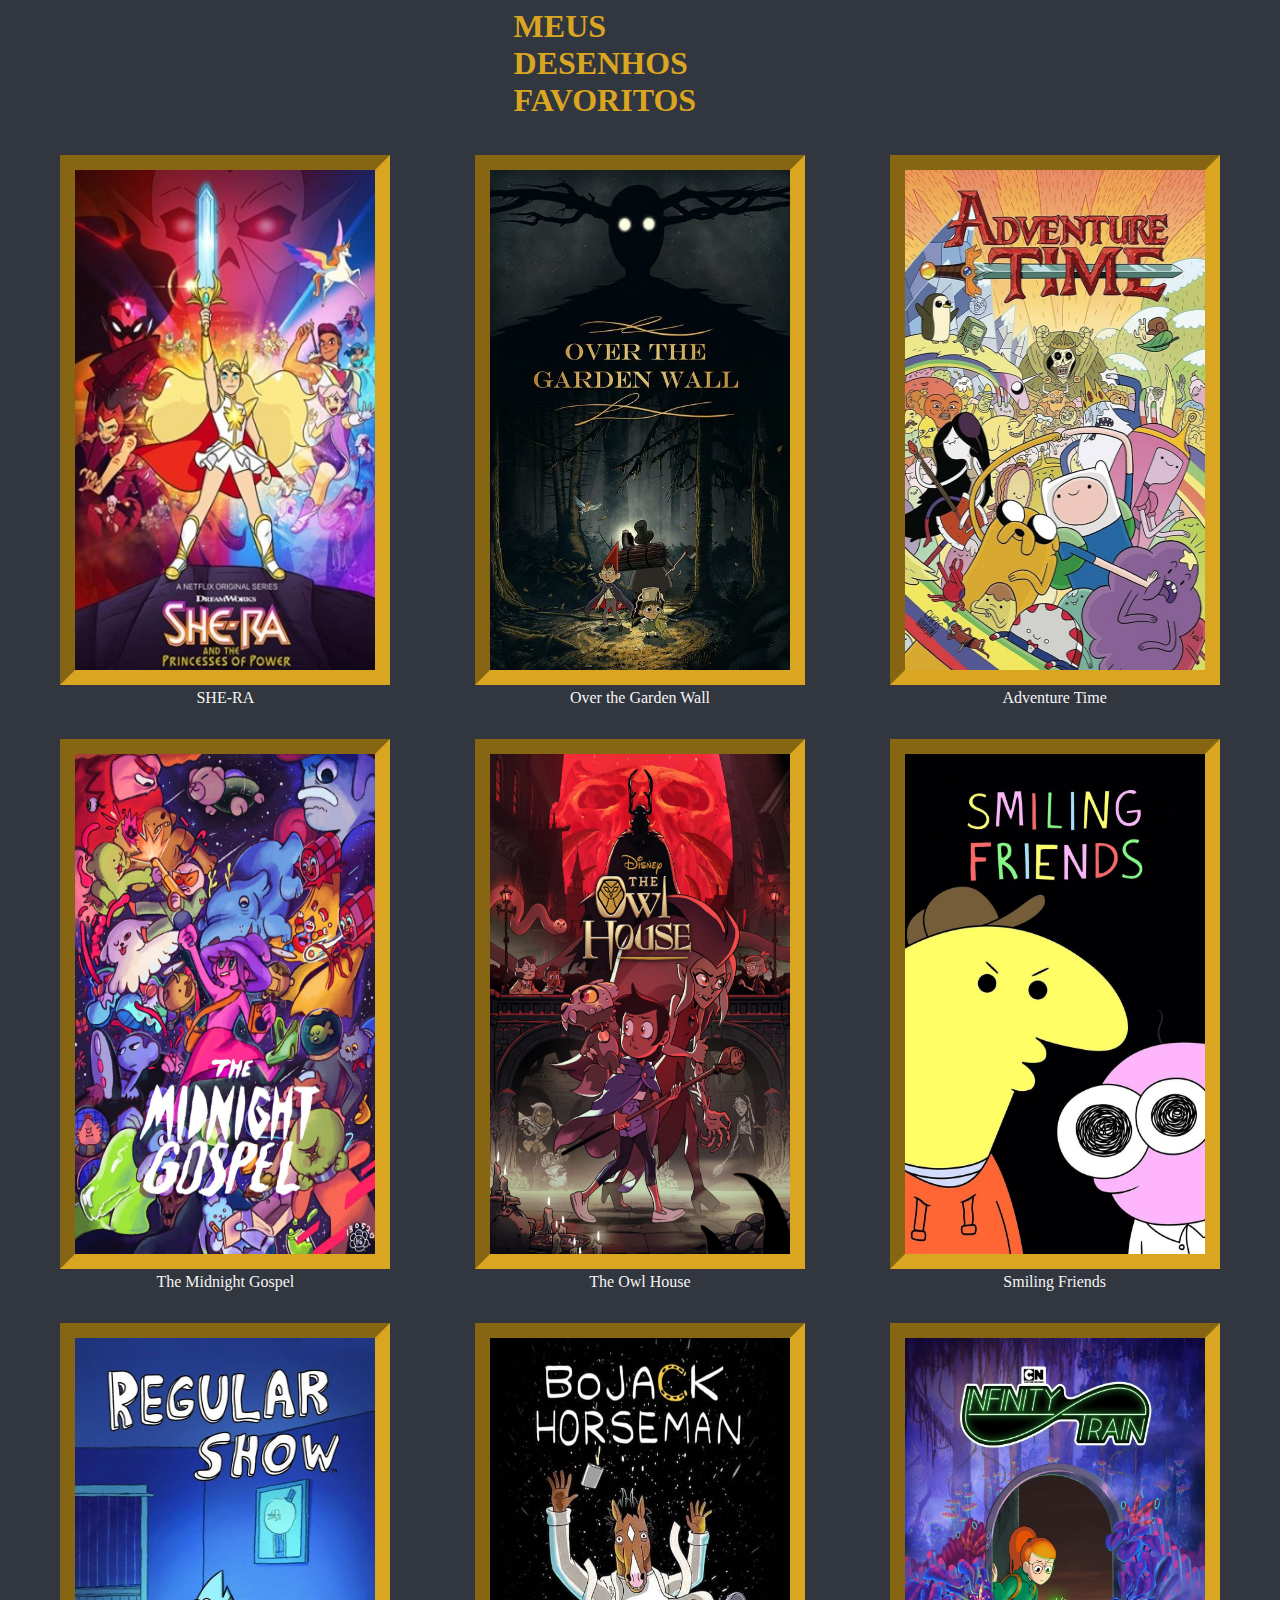
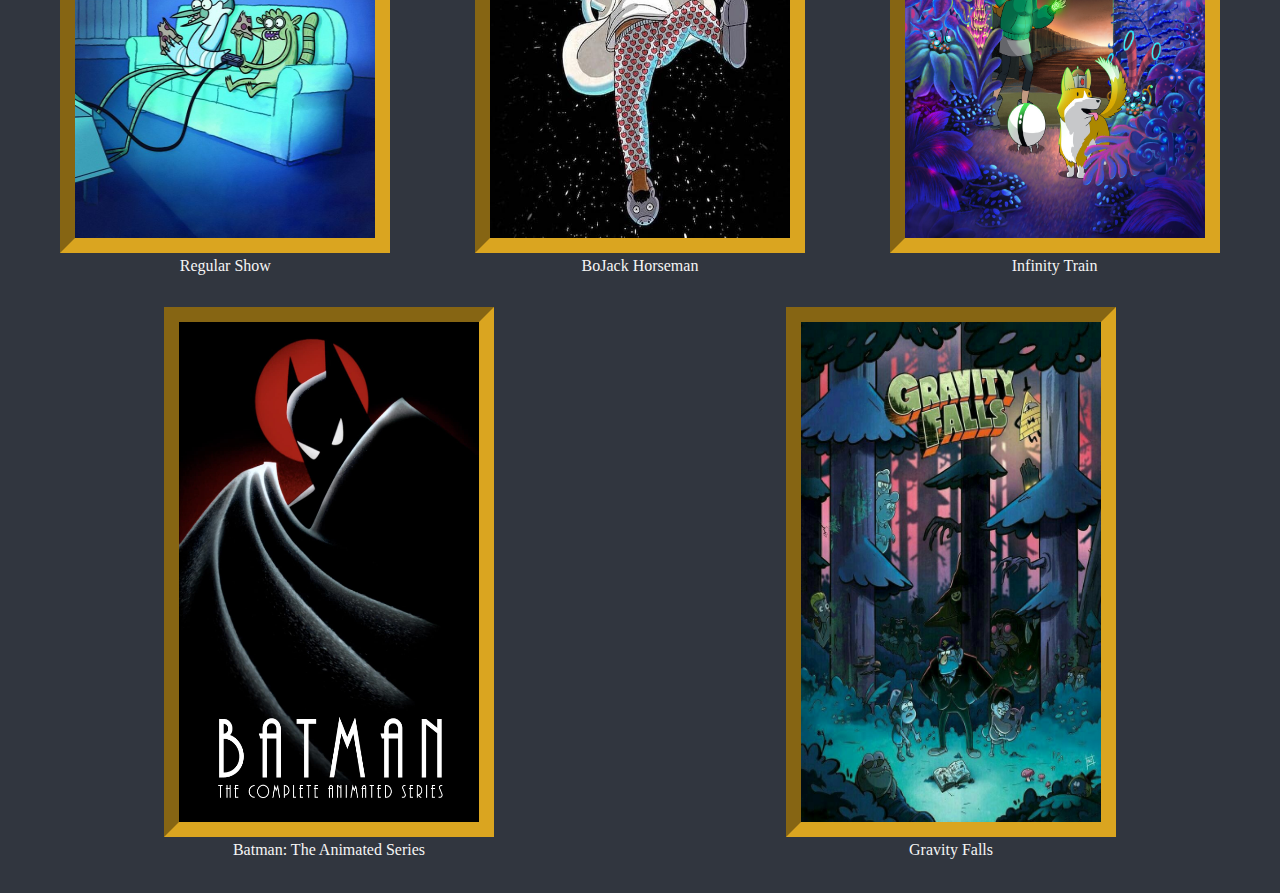
<file: index.html>
<!DOCTYPE html>
<html lang="en">
<head>
    <meta charset="UTF-8">
    <meta name="viewport" content="width=device-width, initial-scale=1.0">
    <link rel="stylesheet" type="text/css" href="estilo.css">
    <title>meus deenhos favoritos</title>
</head>
<body class="fundofora">
    <h1 class="logo">MEUS DESENHOS FAVORITOS</h1>
    <div class="container">
        <div class="odal"> 
         <figure>
             <a href="s.html"><img class="imagem" src="img/she-ra.jpg" alt="she-ra"></a>
        <figcaption class="texto">SHE-RA</figcaption></figure>
        <figure>
            <a href="o.html"><img class="imagem" src="img/gardem.jpg" alt="she-ra"></a>
        <figcaption class="texto">Over the Garden Wall</figcaption></figure>
        <figure>
            <a href="a.html"><img class="imagem" src="img/adventure.jpg" alt="she-ra"></a>
        <figcaption class="texto">Adventure Time</figcaption></figure>
        <figure>
            <a href="m.html"><img class="imagem" src="img/midnight.jpg" alt="she-ra"></a>
        <figcaption class="texto">The Midnight Gospel</figcaption></figure>
        <figure>
            <a href="t.html"><img class="imagem" src="img/house.jpg" alt="she-ra"></a>
        <figcaption class="texto">The Owl House</figcaption></figure>
        <figure>
            <a href="f.html"><img class="imagem" src="img/friends.jpg" alt="she-ra"></a>
        <figcaption class="texto">Smiling Friends</figcaption></figure>
        <figure>
            <a href="r.html"><img class="imagem" src="img/show.jpg" alt="she-ra"></a>
        <figcaption class="texto">Regular Show</figcaption></figure>
        <figure>
            <a href="h.html"><img class="imagem" src="img/bojack.jpg" alt="she-ra"></a>
        <figcaption class="texto">BoJack Horseman</figcaption>
        </figure>
        <figure>
            <a href="i.html"><img class="imagem" src="img/train.jpg" alt="she-ra"></a>
        <figcaption class="texto">Infinity Train</figcaption>
        </figure>
        <figure>
            <a href="b.html"><img class="imagem" src="img/batman.jpg" alt="she-ra"></a>
        <figcaption class="texto">Batman: The Animated Series</figcaption>
        </figure>
        <figure>
            <a href="g.html"><img class="imagem" src="img/falls.jpg" alt="she-ra"></a>
        <figcaption class="texto">Gravity Falls</figcaption>
        </figure>
    </div>
</body>
</html>
</file>
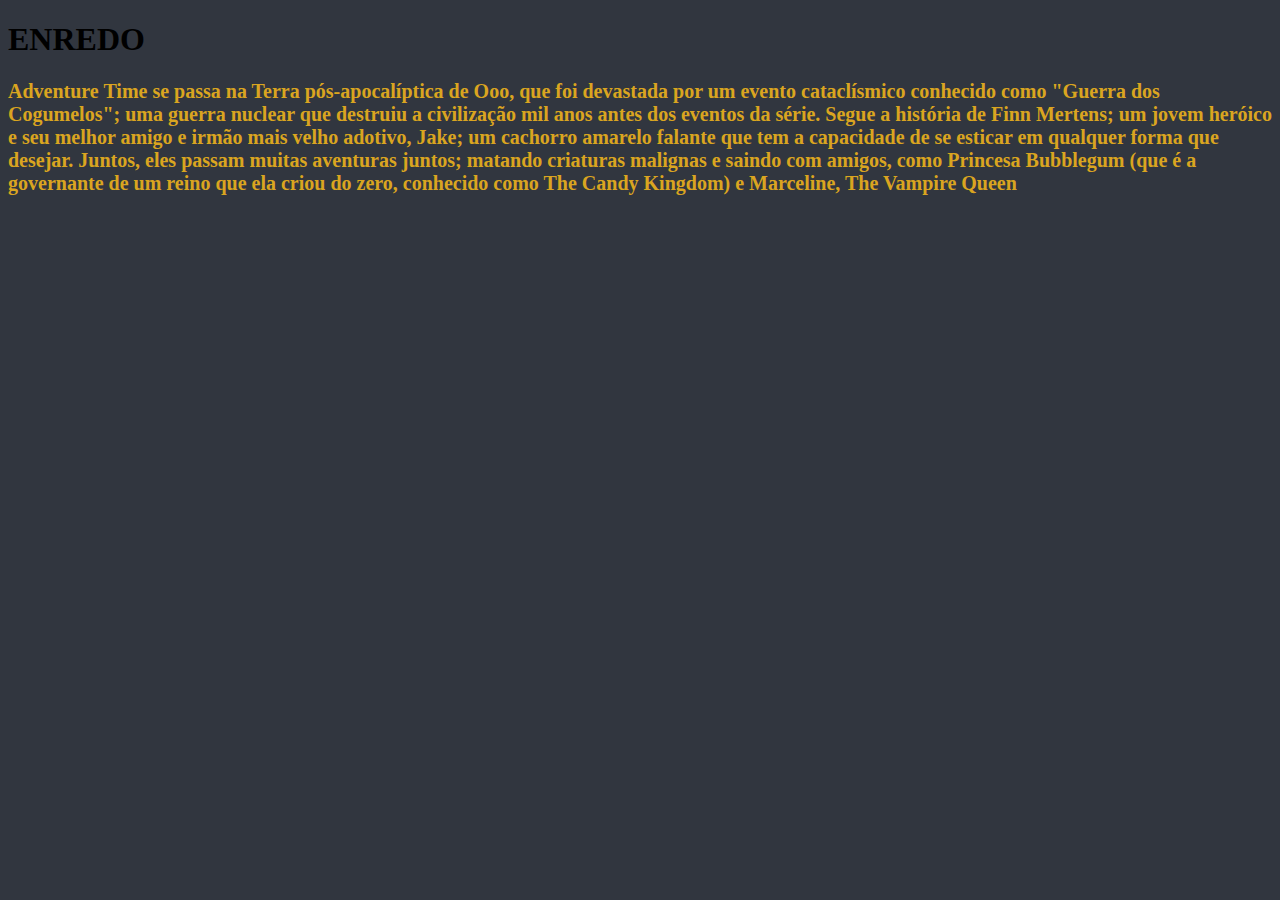
<file: a.html>
<!DOCTYPE html>
<html lang="en">
<head>
    <meta charset="UTF-8">
    <link rel="stylesheet" type="text/css" href="estilo.css">
</head>
<body class="fundofora">
    <h1 class="test"> ENREDO </h1>
    <h1 class="font">
        Adventure Time se passa na Terra pós-apocalíptica de Ooo, que foi devastada por um evento cataclísmico conhecido como "Guerra dos Cogumelos"; uma guerra nuclear que destruiu a civilização mil anos antes dos eventos da série. Segue a história de Finn Mertens; um jovem heróico e seu melhor amigo e irmão mais velho adotivo, Jake; um cachorro amarelo falante que tem a capacidade de se esticar em qualquer forma que desejar. Juntos, eles passam muitas aventuras juntos; matando criaturas malignas e saindo com amigos, como Princesa Bubblegum (que é a governante de um reino que ela criou do zero, conhecido como The Candy Kingdom) e Marceline, The Vampire Queen
    </h1>
    <div>
        <iframe width="560" height="315" src="https://www.youtube.com/embed/BTQAuIvd7zg?si=QSCzi8r_Uyn72ns4" title="YouTube video player" frameborder="0" allow="accelerometer; autoplay; clipboard-write; encrypted-media; gyroscope; picture-in-picture; web-share" referrerpolicy="strict-origin-when-cross-origin" allowfullscreen></iframe>
    </div>
</body>
</html>
</file>
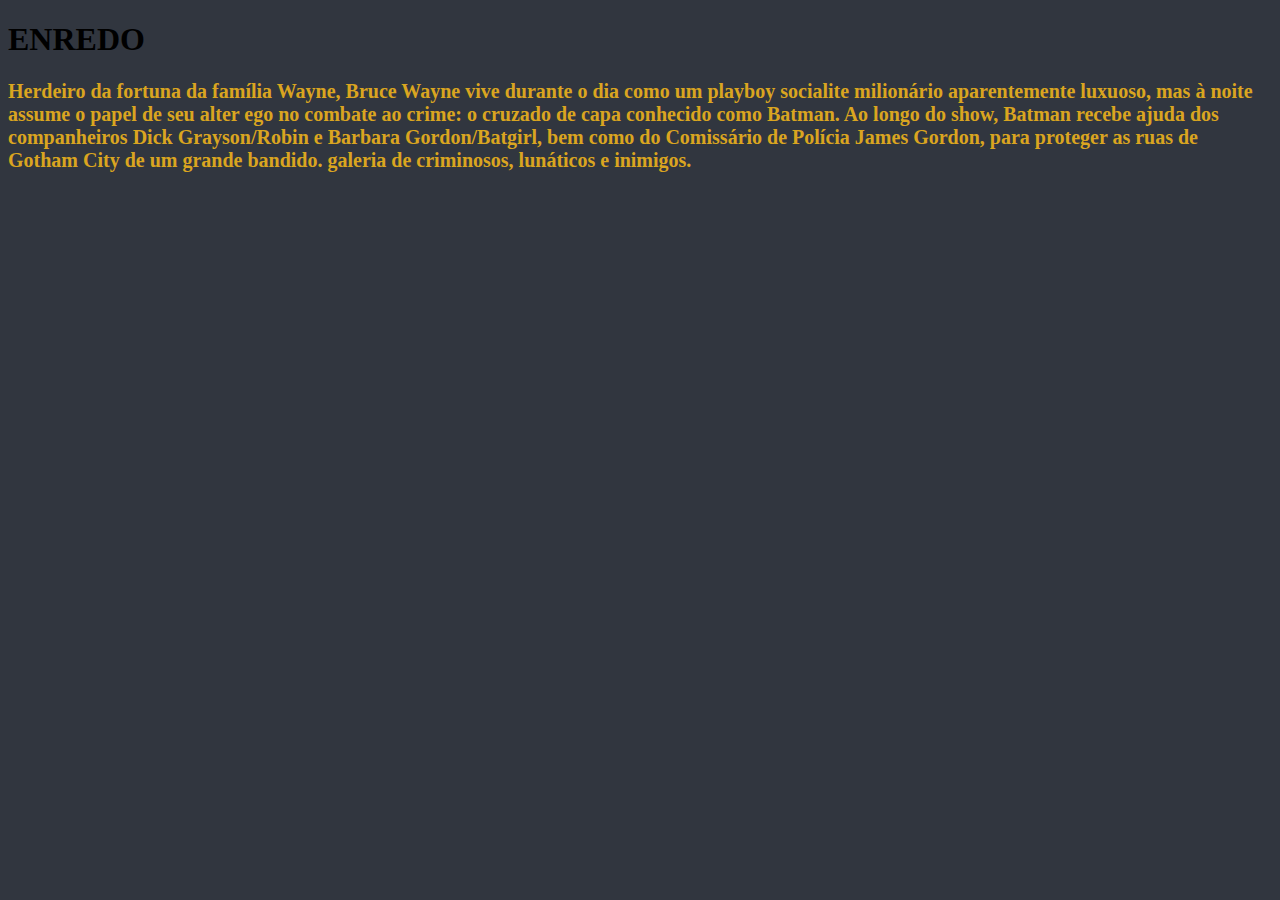
<file: b.html>
<!DOCTYPE html>
<html lang="en">
<head>
    <meta charset="UTF-8">
    <link rel="stylesheet" type="text/css" href="estilo.css">
</head>
<body class="fundofora">
    <h1 class="test"> ENREDO </h1>
    <h1 class="font">
        Herdeiro da fortuna da família Wayne, Bruce Wayne vive durante o dia como um playboy socialite milionário aparentemente luxuoso, mas à noite assume o papel de seu alter ego no combate ao crime: o cruzado de capa conhecido como Batman. Ao longo do show, Batman recebe ajuda dos companheiros Dick Grayson/Robin e Barbara Gordon/Batgirl, bem como do Comissário de Polícia James Gordon, para proteger as ruas de Gotham City de um grande bandido. galeria de criminosos, lunáticos e inimigos.
    </h1>
    <div>
        <iframe width="560" height="315" src="https://www.youtube.com/embed/rrmUk2YUm14?si=7LsakdgvV2JYs2ey" title="YouTube video player" frameborder="0" allow="accelerometer; autoplay; clipboard-write; encrypted-media; gyroscope; picture-in-picture; web-share" referrerpolicy="strict-origin-when-cross-origin" allowfullscreen></iframe>
    </div>
</body>
</html>
</file>
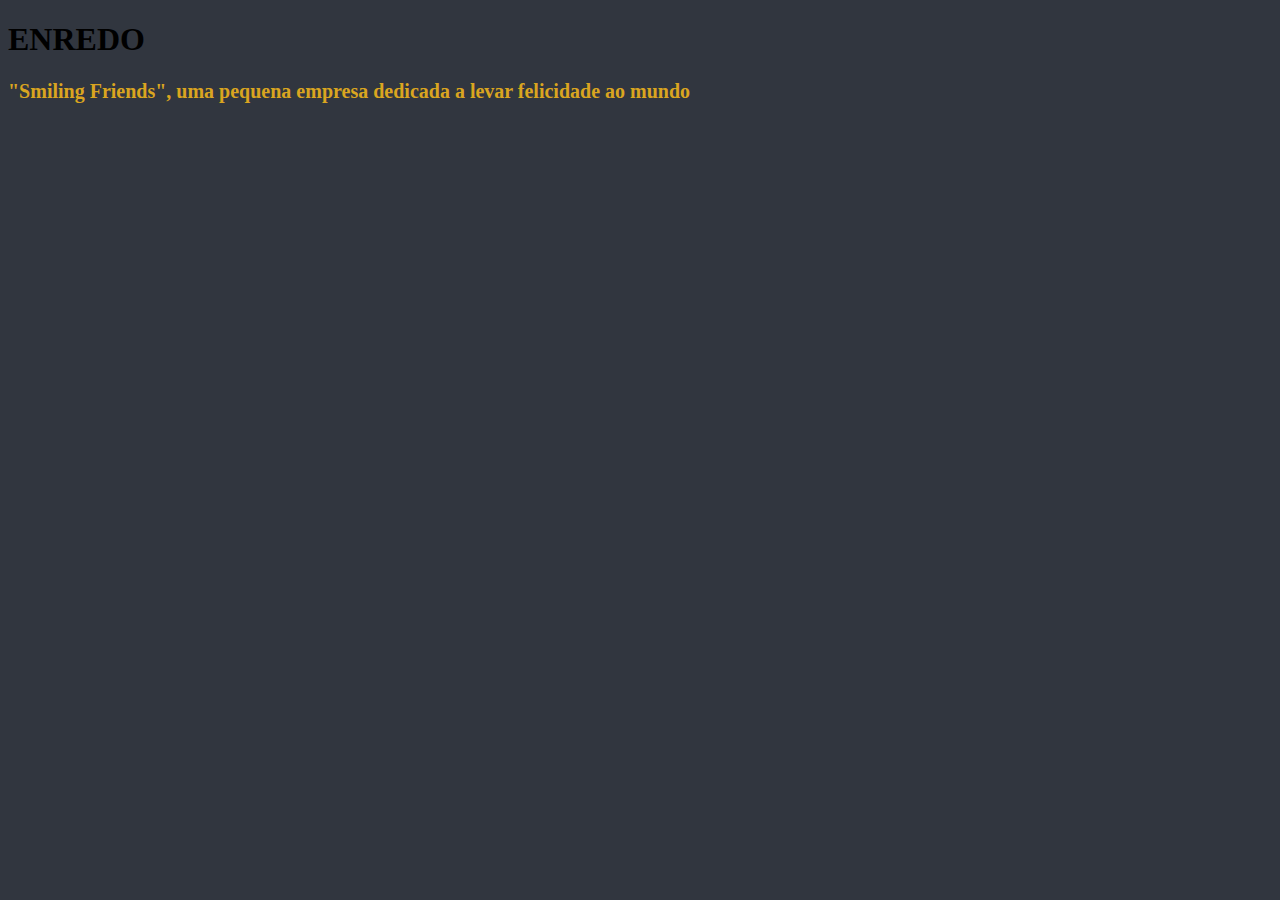
<file: f.html>
<!DOCTYPE html>
<html lang="en">
<head>
    <meta charset="UTF-8">
    <link rel="stylesheet" type="text/css" href="estilo.css">
</head>
<body class="fundofora">
    <h1 class="test"> ENREDO </h1>
    <h1 class="font">
        "Smiling Friends", uma pequena empresa dedicada a levar felicidade ao mundo
    </h1>
    <div>
        <iframe width="560" height="315" src="https://www.youtube.com/embed/hPlpOXSHNa0?si=AIQXBFBhzjYdFkgx" title="YouTube video player" frameborder="0" allow="accelerometer; autoplay; clipboard-write; encrypted-media; gyroscope; picture-in-picture; web-share" referrerpolicy="strict-origin-when-cross-origin" allowfullscreen></iframe>
    </div>
</body>
</html>
</file>
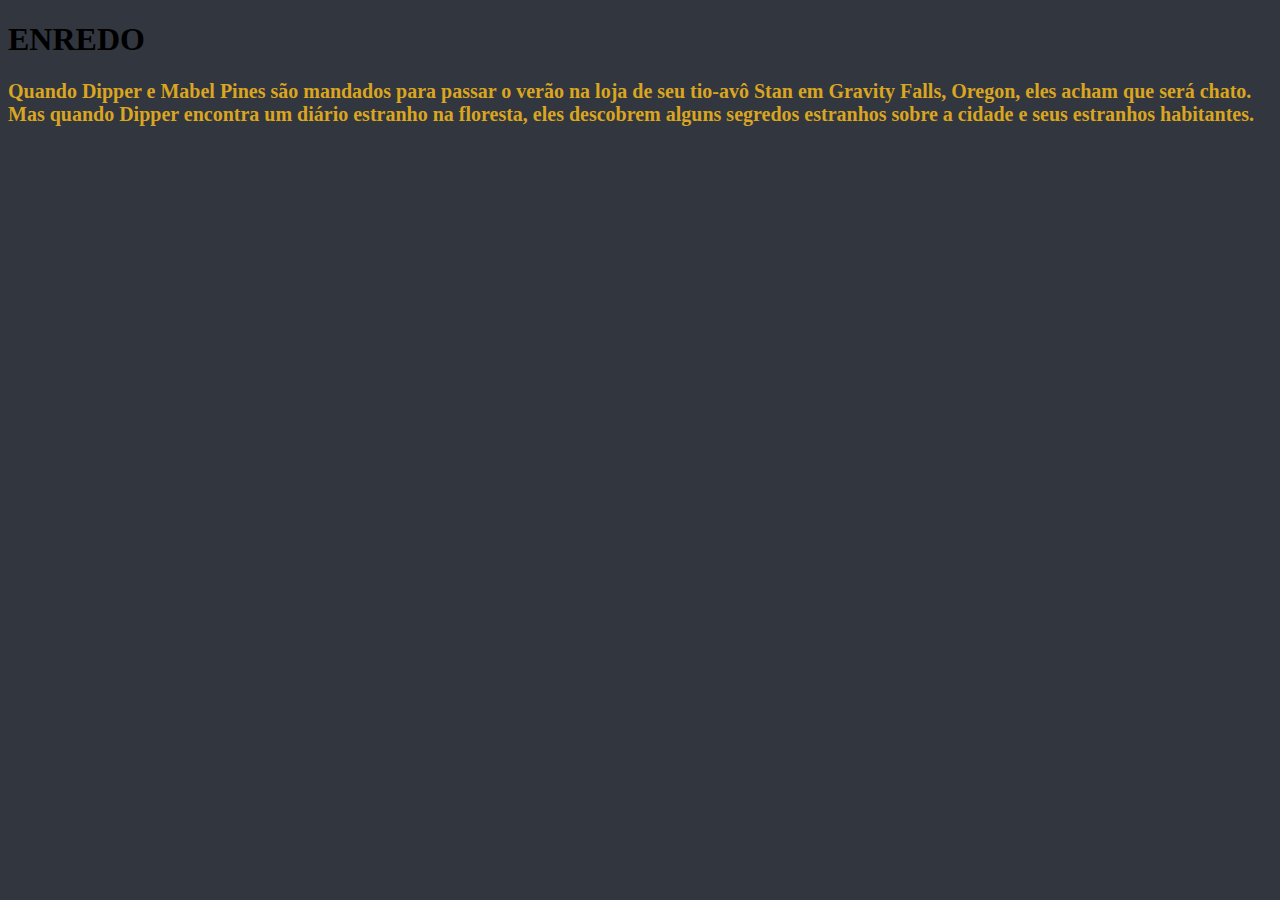
<file: g.html>
<!DOCTYPE html>
<html lang="en">
<head>
    <meta charset="UTF-8">
    <link rel="stylesheet" type="text/css" href="estilo.css">
</head>
<body class="fundofora">
    <h1 class="test"> ENREDO </h1>
    <h1 class="font">
        Quando Dipper e Mabel Pines são mandados para passar o verão na loja de seu tio-avô Stan em Gravity Falls, Oregon, eles acham que será chato. Mas quando Dipper encontra um diário estranho na floresta, eles descobrem alguns segredos estranhos sobre a cidade e seus estranhos habitantes.
    </h1>
    <div>
        <iframe width="560" height="315" src="https://www.youtube.com/embed/yfUDIPUETUg?si=dB5pH8E7AKoXVq6o" title="YouTube video player" frameborder="0" allow="accelerometer; autoplay; clipboard-write; encrypted-media; gyroscope; picture-in-picture; web-share" referrerpolicy="strict-origin-when-cross-origin" allowfullscreen></iframe>
    </div>
</body>
</html>
</file>
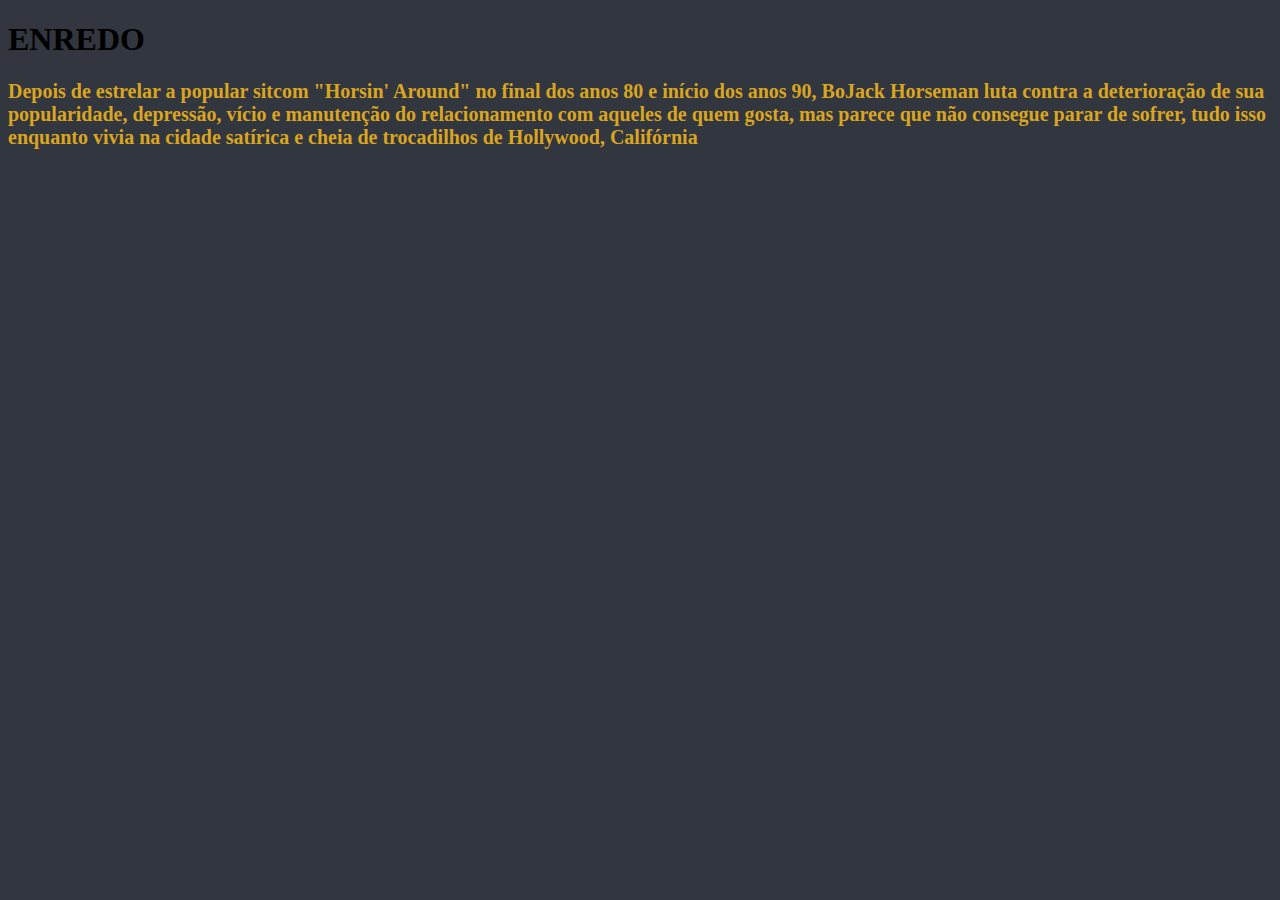
<file: h.html>
<!DOCTYPE html>
<html lang="en">
<head>
    <meta charset="UTF-8">
    <link rel="stylesheet" type="text/css" href="estilo.css">
</head>
<body class="fundofora">
    <h1 class="test"> ENREDO </h1>
    <h1 class="font">
        Depois de estrelar a popular sitcom "Horsin' Around" no final dos anos 80 e início dos anos 90, BoJack Horseman luta contra a deterioração de sua popularidade, depressão, vício e manutenção do relacionamento com aqueles de quem gosta, mas parece que não consegue parar de sofrer, tudo isso enquanto vivia na cidade satírica e cheia de trocadilhos de Hollywood, Califórnia
    </h1>
    <div>
        <iframe width="560" height="315" src="https://www.youtube.com/embed/QxIXxrUQKYw?si=NbsxSlxDR2Y3-_Bp" title="YouTube video player" frameborder="0" allow="accelerometer; autoplay; clipboard-write; encrypted-media; gyroscope; picture-in-picture; web-share" referrerpolicy="strict-origin-when-cross-origin" allowfullscreen></iframe>
    </div>
</body>
</html>
</file>
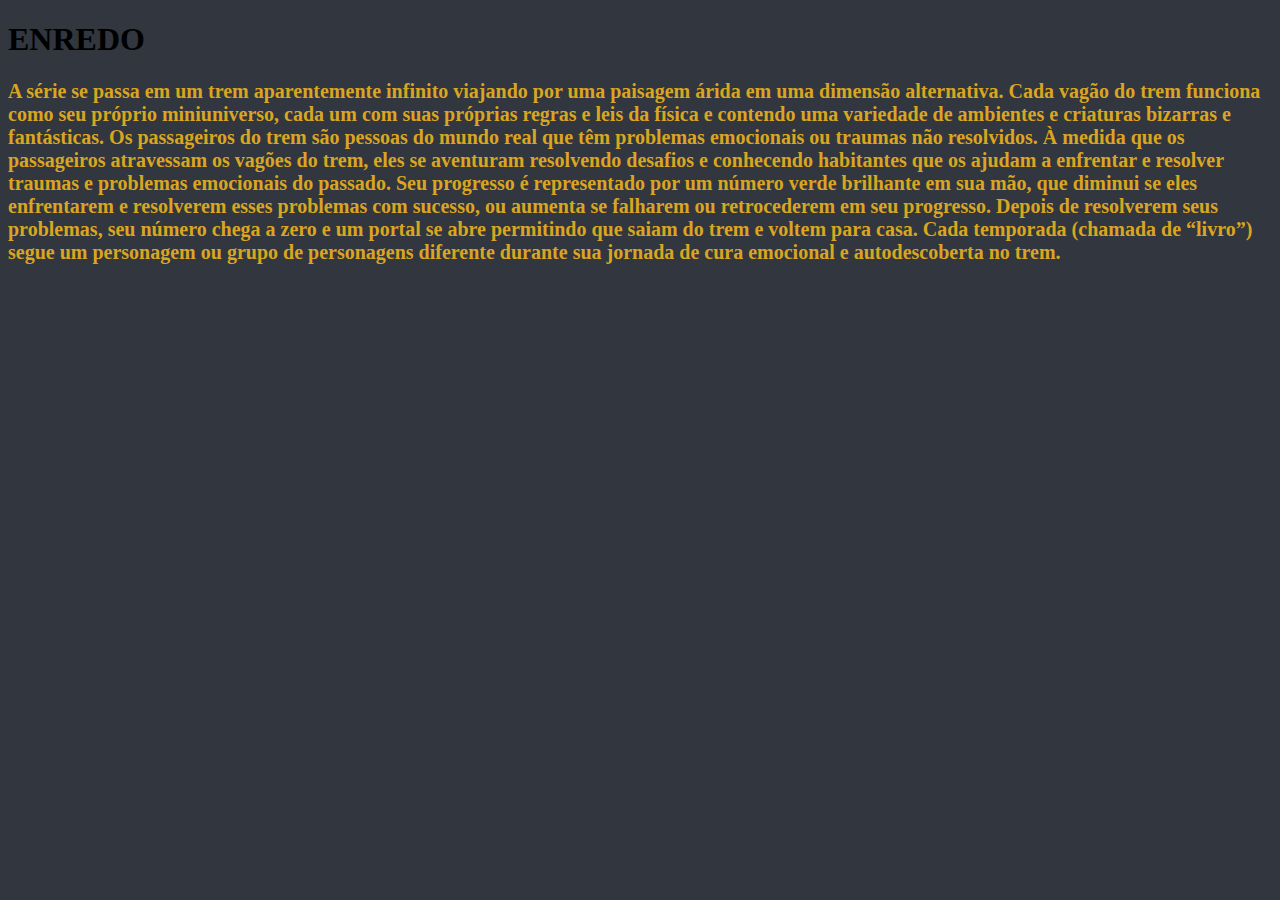
<file: i.html>
<!DOCTYPE html>
<html lang="en">
<head>
    <meta charset="UTF-8">
    <link rel="stylesheet" type="text/css" href="estilo.css">
</head>
<body class="fundofora">
    <h1 class="test"> ENREDO </h1>
    <h1 class="font">
        A série se passa em um trem aparentemente infinito viajando por uma paisagem árida em uma dimensão alternativa. Cada vagão do trem funciona como seu próprio miniuniverso, cada um com suas próprias regras e leis da física e contendo uma variedade de ambientes e criaturas bizarras e fantásticas. Os passageiros do trem são pessoas do mundo real que têm problemas emocionais ou traumas não resolvidos. À medida que os passageiros atravessam os vagões do trem, eles se aventuram resolvendo desafios e conhecendo habitantes que os ajudam a enfrentar e resolver traumas e problemas emocionais do passado. Seu progresso é representado por um número verde brilhante em sua mão, que diminui se eles enfrentarem e resolverem esses problemas com sucesso, ou aumenta se falharem ou retrocederem em seu progresso. Depois de resolverem seus problemas, seu número chega a zero e um portal se abre permitindo que saiam do trem e voltem para casa. Cada temporada (chamada de “livro”) segue um personagem ou grupo de personagens diferente durante sua jornada de cura emocional e autodescoberta no trem.
    </h1>
    <div>
        <iframe width="560" height="315" src="https://www.youtube.com/embed/TQnykT4y3w8?si=AkHAuTGZNpwEGwc6" title="YouTube video player" frameborder="0" allow="accelerometer; autoplay; clipboard-write; encrypted-media; gyroscope; picture-in-picture; web-share" referrerpolicy="strict-origin-when-cross-origin" allowfullscreen></iframe>
    </div>
</body>
</html>
</file>
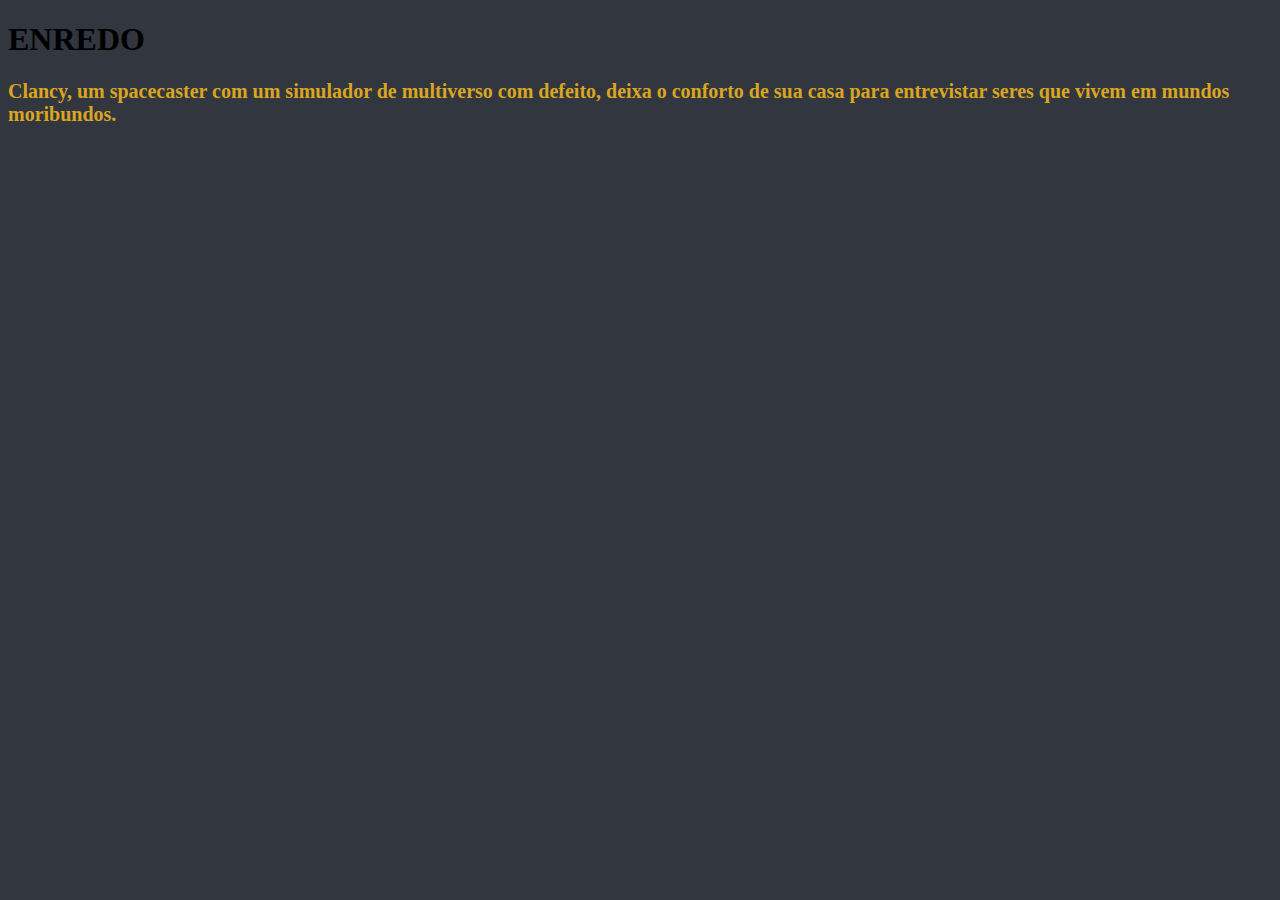
<file: m.html>
<!DOCTYPE html>
<html lang="en">
<head>
    <meta charset="UTF-8">
    <link rel="stylesheet" type="text/css" href="estilo.css">
</head>
<body class="fundofora">
    <h1 class="test"> ENREDO </h1>
    <h1 class="font">
        Clancy, um spacecaster com um simulador de multiverso com defeito, deixa o conforto de sua casa para entrevistar seres que vivem em mundos moribundos.
    </h1>
    <div>
        <iframe width="560" height="315" src="https://www.youtube.com/embed/ka-8KJOtFBk?si=JkUFXN4ps_lZHpP2" title="YouTube video player" frameborder="0" allow="accelerometer; autoplay; clipboard-write; encrypted-media; gyroscope; picture-in-picture; web-share" referrerpolicy="strict-origin-when-cross-origin" allowfullscreen></iframe>
    </div>
</body>
</html>
</file>
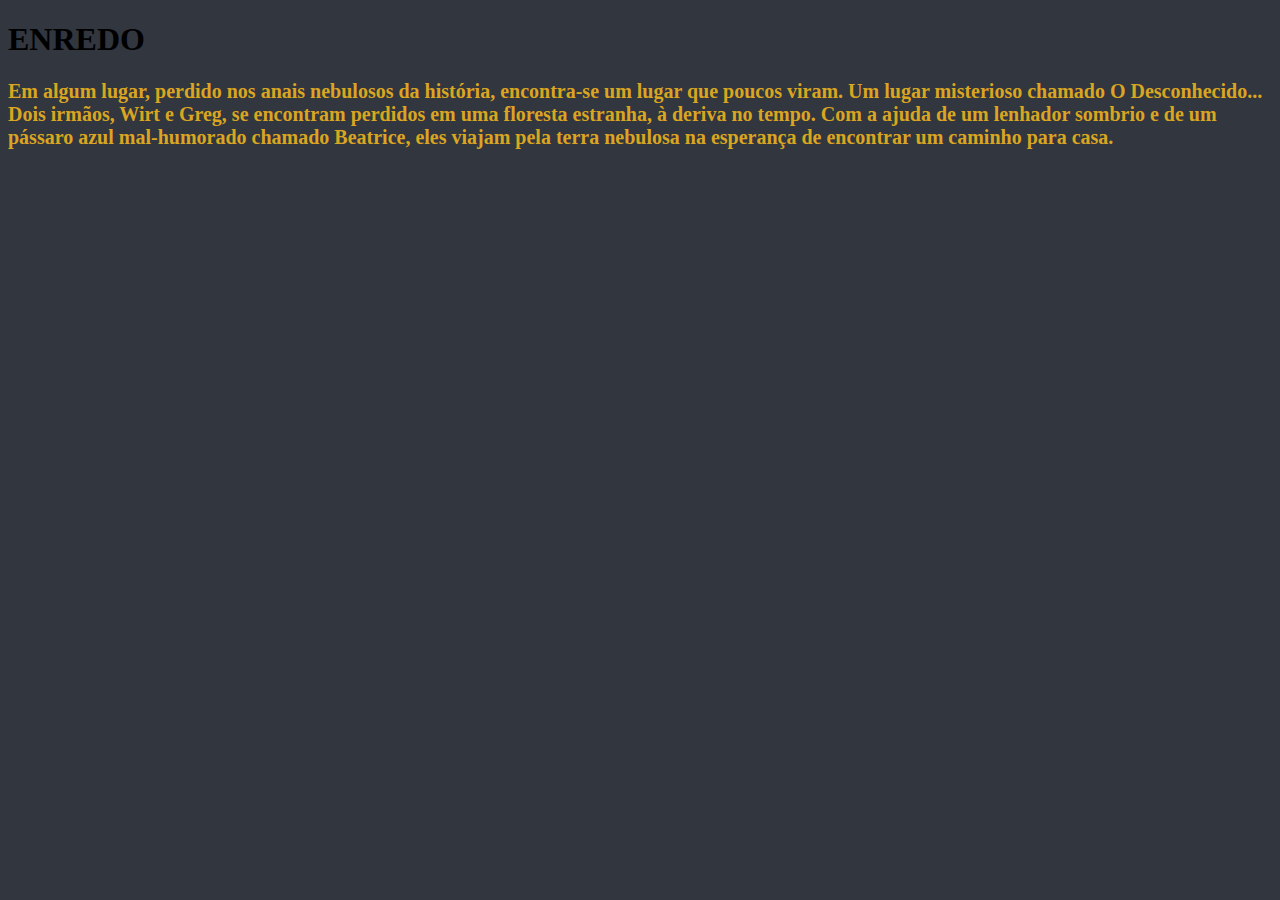
<file: o.html>
<!DOCTYPE html>
<html lang="en">
<head>
    <meta charset="UTF-8">
    <link rel="stylesheet" type="text/css" href="estilo.css">
</head>
<body class="fundofora">
    <h1 class="test"> ENREDO </h1>
    <h1 class="font">
        Em algum lugar, perdido nos anais nebulosos da história, encontra-se um lugar que poucos viram. Um lugar misterioso chamado O Desconhecido... Dois irmãos, Wirt e Greg, se encontram perdidos em uma floresta estranha, à deriva no tempo. Com a ajuda de um lenhador sombrio e de um pássaro azul mal-humorado chamado Beatrice, eles viajam pela terra nebulosa na esperança de encontrar um caminho para casa.
    </h1>
    <div>
        <iframe width="560" height="315" src="https://www.youtube.com/embed/36mAsVSH_-s?si=HDzZup_zsj5oirA_" title="YouTube video player" frameborder="0" allow="accelerometer; autoplay; clipboard-write; encrypted-media; gyroscope; picture-in-picture; web-share" referrerpolicy="strict-origin-when-cross-origin" allowfullscreen></iframe>
    </div>
</body>
</html>
</file>
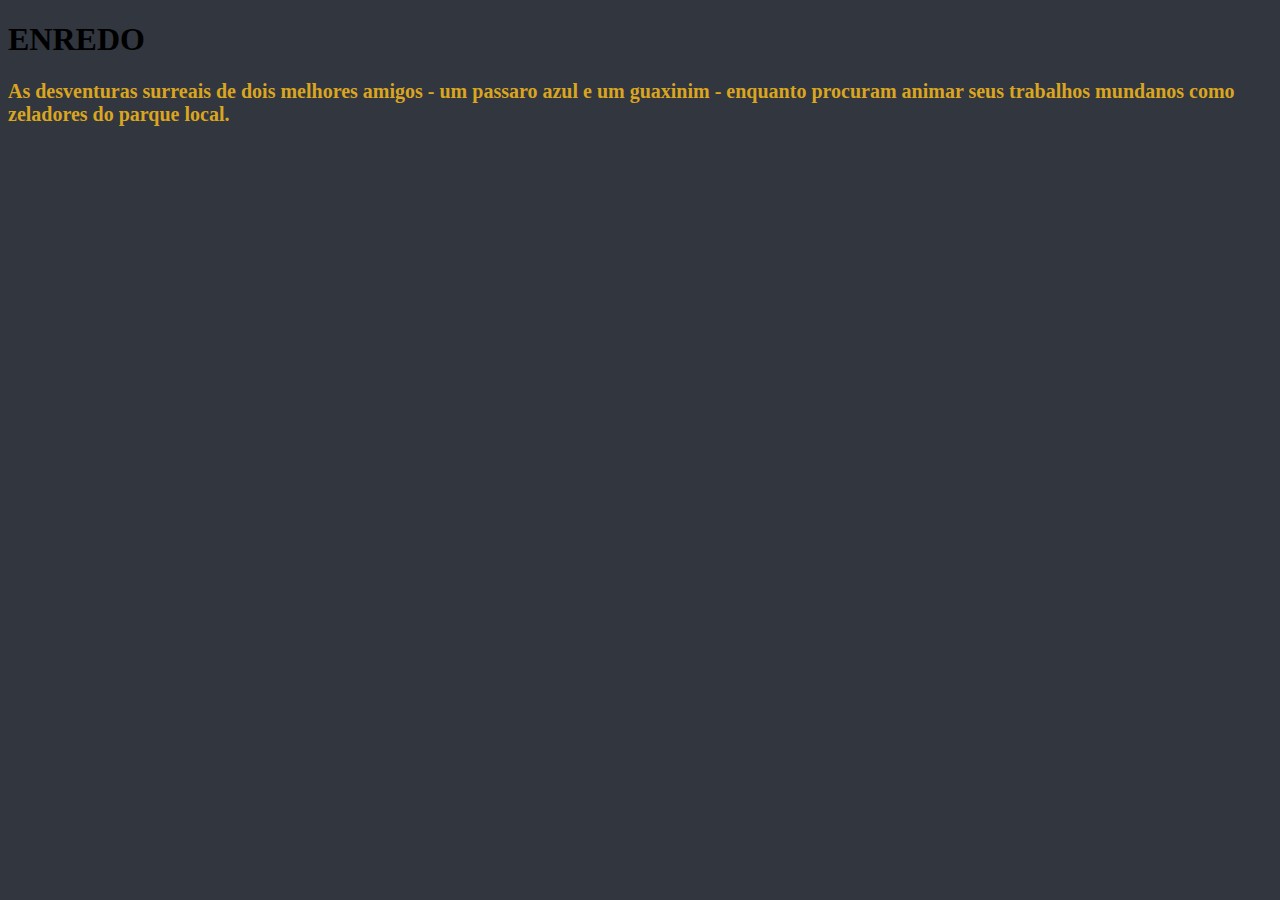
<file: r.html>
<!DOCTYPE html>
<html lang="en">
<head>
    <meta charset="UTF-8">
    <link rel="stylesheet" type="text/css" href="estilo.css">
</head>
<body class="fundofora">
    <h1 class="test"> ENREDO </h1>
    <h1 class="font">
        As desventuras surreais de dois melhores amigos - um passaro azul e um guaxinim - enquanto procuram animar seus trabalhos mundanos como zeladores do parque local.
    </h1>
    <div>
        <iframe width="560" height="315" src="https://www.youtube.com/embed/Mm-Zc1_I1_8?si=9irleMjAzZ4LEg5s" title="YouTube video player" frameborder="0" allow="accelerometer; autoplay; clipboard-write; encrypted-media; gyroscope; picture-in-picture; web-share" referrerpolicy="strict-origin-when-cross-origin" allowfullscreen></iframe>
    </div>
</body>
</html>
</file>
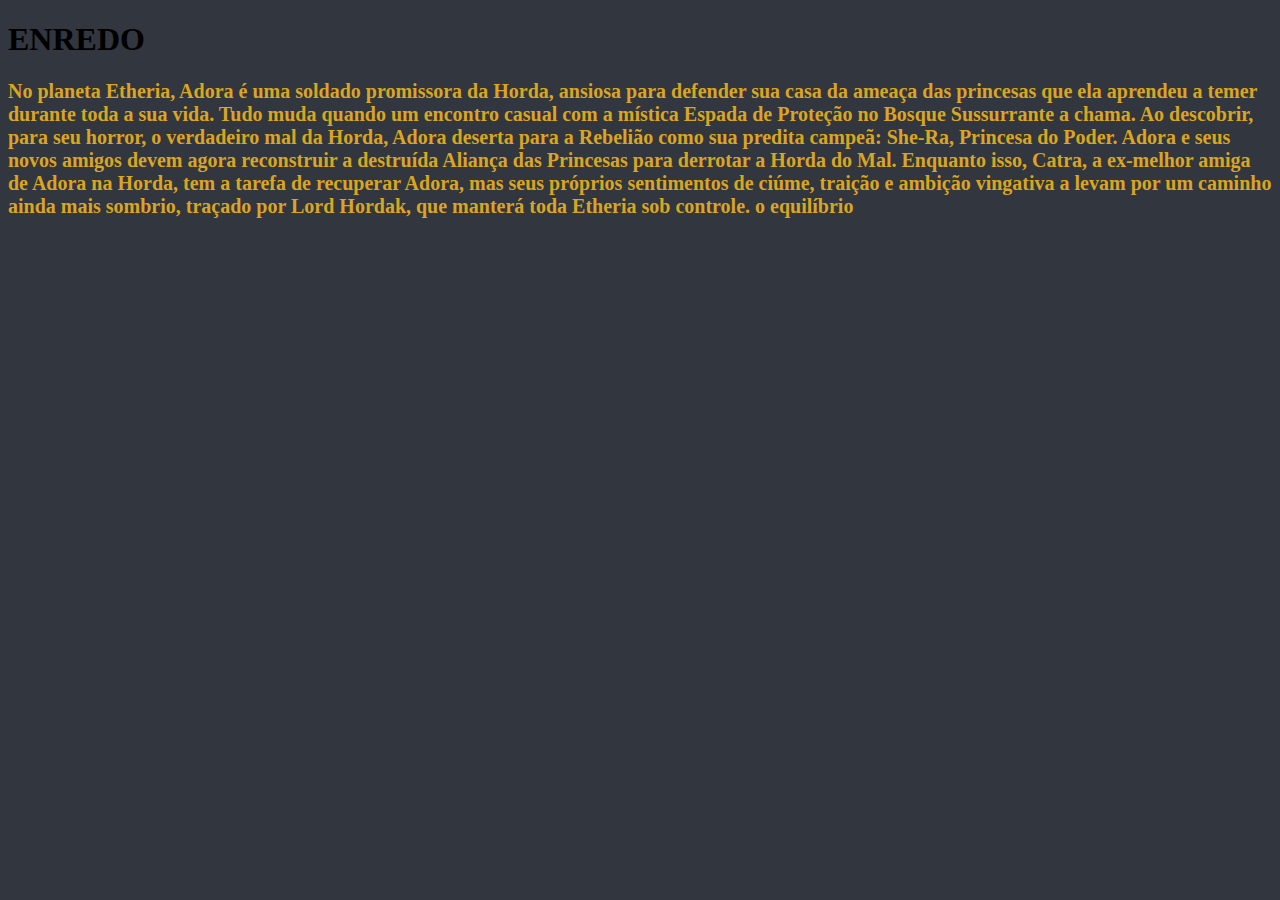
<file: s.html>
<!DOCTYPE html>
<html lang="en">
<head>
    <meta charset="UTF-8">
    <link rel="stylesheet" type="text/css" href="estilo.css">
</head>
<body class="fundofora">
    <h1 class="test"> ENREDO </h1>
    <h1 class="font">
        No planeta Etheria, Adora é uma soldado promissora da Horda, ansiosa para defender sua casa da ameaça das princesas que ela aprendeu a temer durante toda a sua vida. 
        Tudo muda quando um encontro casual com a mística Espada de Proteção no Bosque Sussurrante a chama. Ao descobrir, para seu horror, o verdadeiro mal da Horda, 
        Adora deserta para a Rebelião como sua predita campeã: She-Ra, Princesa do Poder. 
        Adora e seus novos amigos devem agora reconstruir a destruída Aliança das Princesas para derrotar a Horda do Mal. 
        Enquanto isso, Catra, a ex-melhor amiga de Adora na Horda, tem a tarefa de recuperar Adora, mas seus próprios sentimentos de ciúme, traição e ambição vingativa a levam por um caminho ainda mais sombrio, 
        traçado por Lord Hordak, que manterá toda Etheria sob controle. o equilíbrio
    </h1>
    <div>
        <iframe class="video" width="560" height="315" src="https://www.youtube.com/embed/GsGMkAWB6lY?si=lbfPjzm4A9SKXF-9" title="YouTube video player" frameborder="0" allow="accelerometer; autoplay; clipboard-write; encrypted-media; gyroscope; picture-in-picture; web-share" referrerpolicy="strict-origin-when-cross-origin" allowfullscreen></iframe>
    </div>
</body>
</html>
</file>
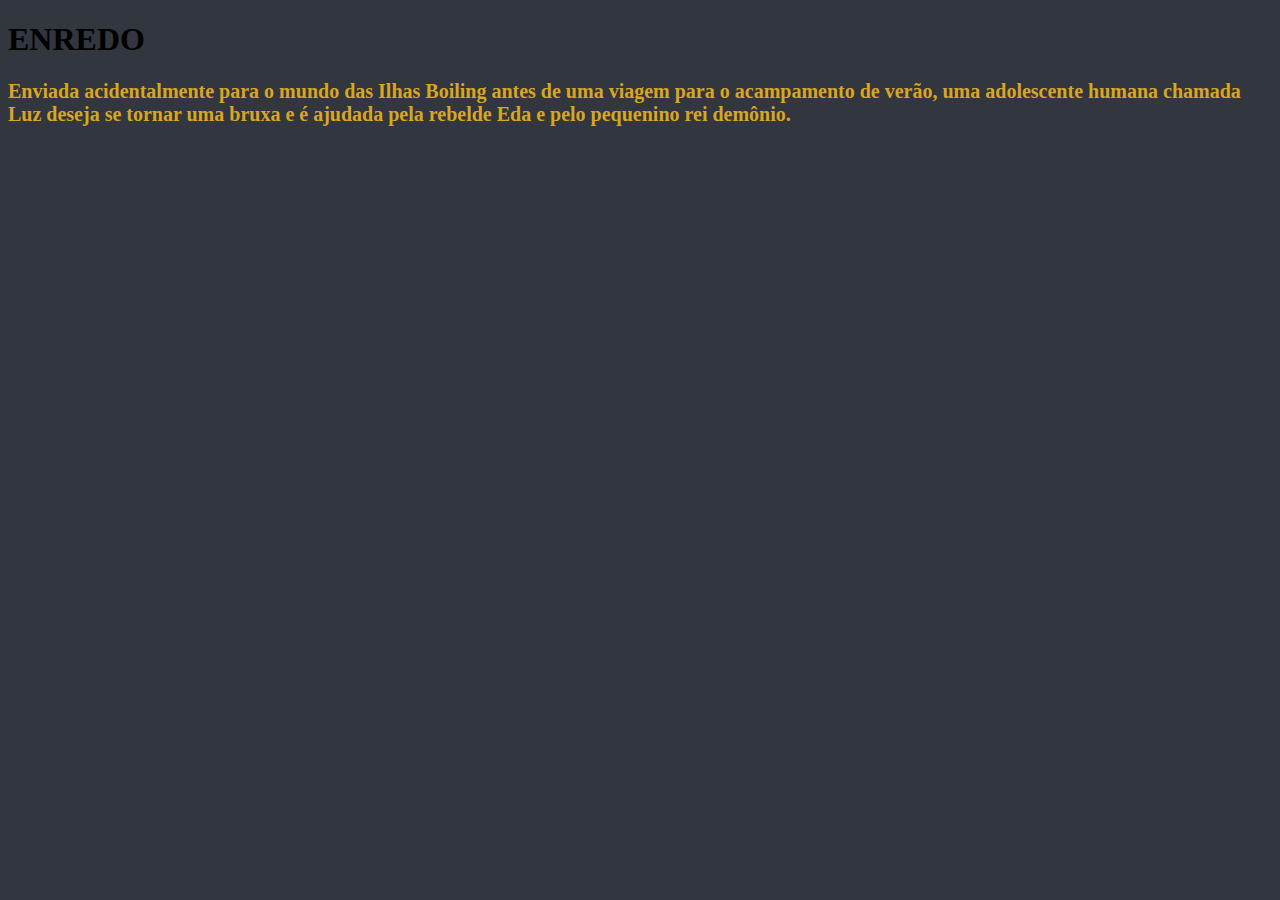
<file: t.html>
<!DOCTYPE html>
<html lang="en">
<head>
    <meta charset="UTF-8">
    <link rel="stylesheet" type="text/css" href="estilo.css">
</head>
<body class="fundofora">
    <h1 class="test"> ENREDO </h1>
    <h1 class="font">
        Enviada acidentalmente para o mundo das Ilhas Boiling antes de uma viagem para o acampamento de verão, uma adolescente humana chamada Luz deseja se tornar uma bruxa e é ajudada pela rebelde Eda e pelo pequenino rei demônio.
    </h1>
    <div>
        <iframe width="560" height="315" src="https://www.youtube.com/embed/1W1FFiT51lg?si=CYp81Q3KEKTVOr7k" title="YouTube video player" frameborder="0" allow="accelerometer; autoplay; clipboard-write; encrypted-media; gyroscope; picture-in-picture; web-share" referrerpolicy="strict-origin-when-cross-origin" allowfullscreen></iframe>
    </div>
</body>
</html>
</file>
<file: estilo.css>
p {
    font: italic small-caps bold 14px "comic Sans MS", sans-serif;
}

.texto{
    text-align: center;
    color: whitesmoke;
    box-shadow: goldenrod;
}

.container{
    display: flex;
    flex-wrap: wrap;
    justify-content: center;
    margin-top: 10px;
}

.imagem{
    width: 300px;
    height: 500px;
    border: 15px inset goldenrod;
}

.fundofora{
    background-color: rgb(49, 54, 63);
}

.odal{
    display: flex;
    flex-wrap: wrap;
    justify-content: space-around;
    padding: 10px;
}

.logo{
    color: goldenrod;
    width: 20%;
    height: auto;
    display: block;
    margin: 0 auto;
}

.video{
    border-radius: 20px;
    display: inline-block;
}

.font
{
    font-size: 20px;
    color: goldenrod
}

.fundodentro
{
    background-color: #ffefef
    ;
}

.imdbtxt{
    display: inline-block;
    border: 10px double #f7c566 ;
    vertical-align: middle;
}
</file>
